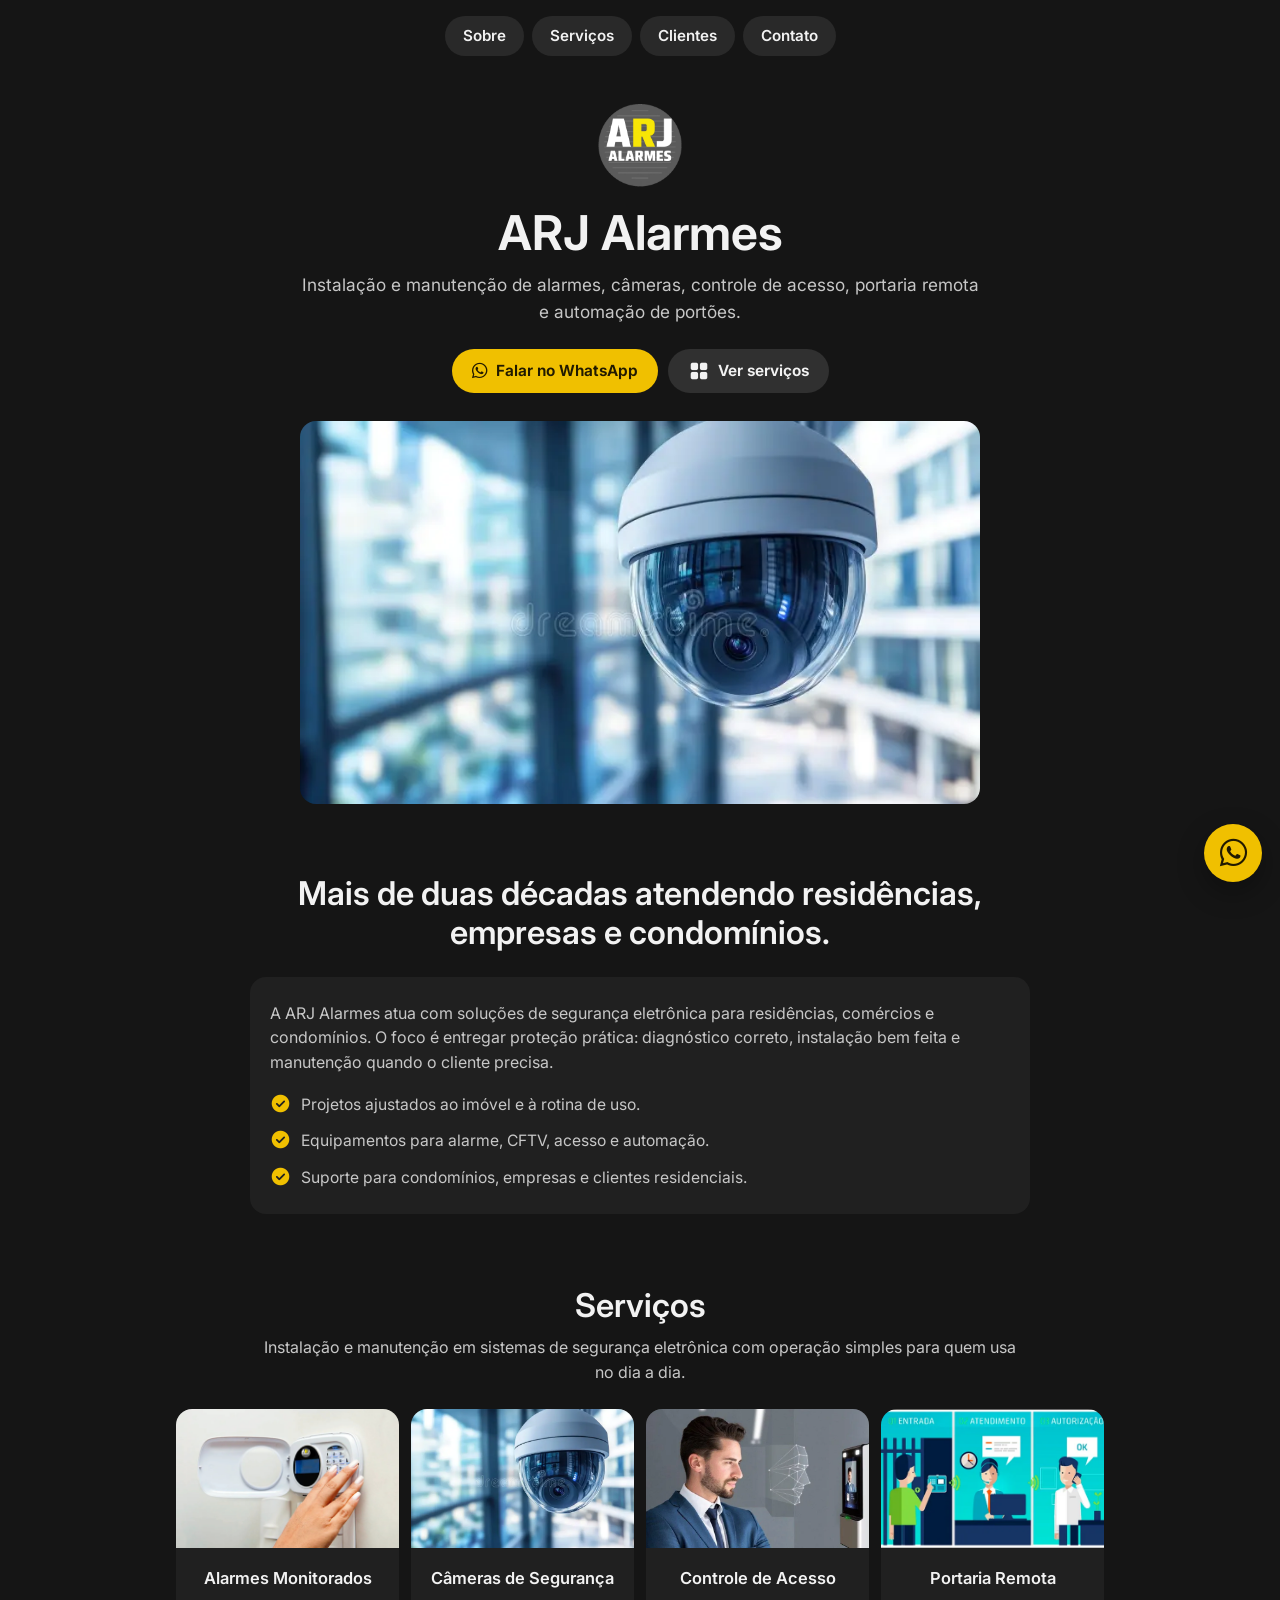
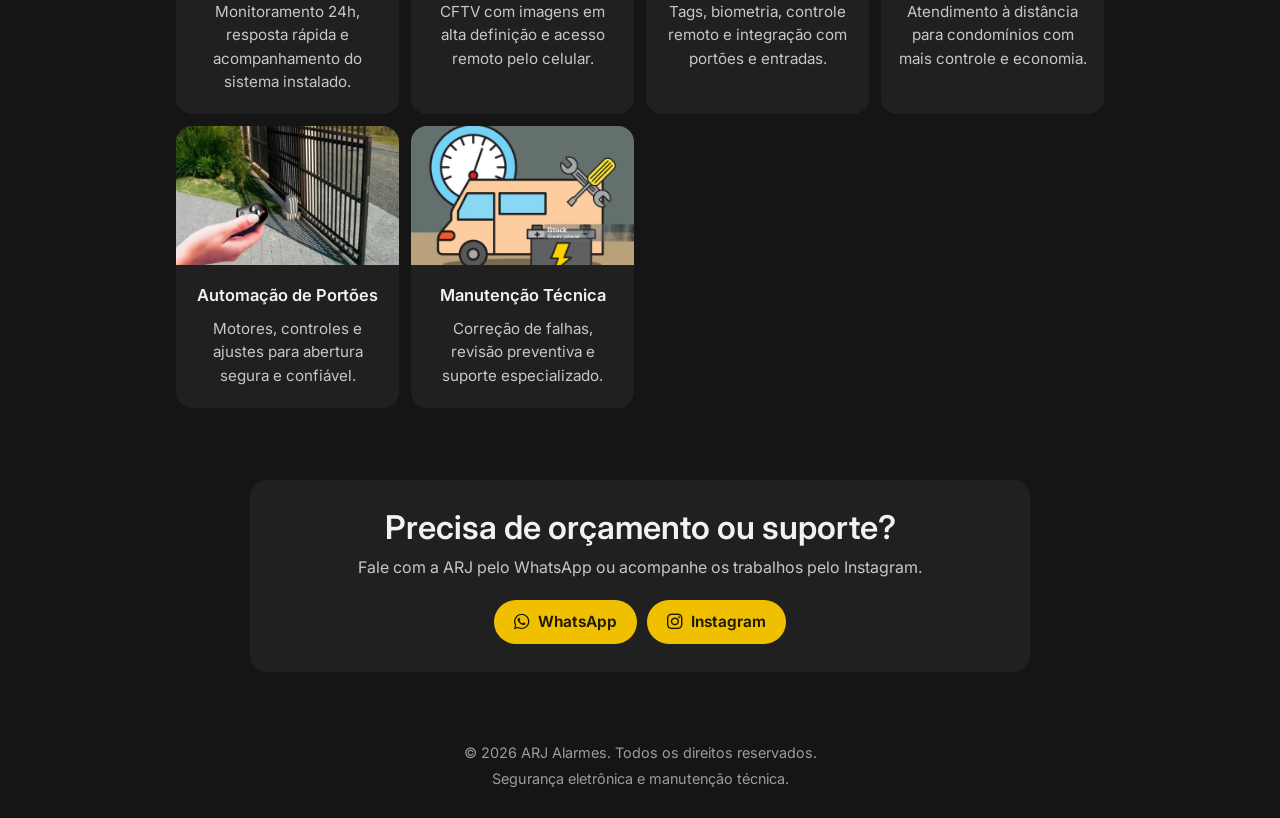
<file: index.html>
<!doctype html>
<html lang="pt-br">
<head>
  <meta charset="utf-8">
  <meta name="viewport" content="width=device-width, initial-scale=1">
  <meta name="theme-color" content="#151515">
  <title>ARJ Alarmes | Segurança Eletrônica</title>
  <meta name="description" content="Soluções em alarmes monitorados, câmeras, controle de acesso, portaria remota e automação de portões.">
  <meta property="og:type" content="website">
  <meta property="og:url" content="https://arjalarmes.com.br/">
  <meta property="og:title" content="ARJ Alarmes | Segurança Eletrônica">
  <meta property="og:description" content="Alarmes, câmeras, controle de acesso, portaria remota e automação de portões.">
  <meta property="og:image" content="https://arjalarmes.com.br/logo.webp">
  <meta property="og:image:alt" content="Logo da ARJ Alarmes">
  <meta name="twitter:card" content="summary_large_image">
  <link rel="preconnect" href="https://fonts.googleapis.com">
  <link rel="preconnect" href="https://fonts.gstatic.com" crossorigin>
  <link href="https://fonts.googleapis.com/css2?family=Inter:wght@400;500;600;700;800;900&family=Material+Symbols+Rounded:opsz,wght,FILL,GRAD@20..48,300..700,0..1,-50..200&display=swap" rel="stylesheet">
  <link href="https://cdnjs.cloudflare.com/ajax/libs/font-awesome/6.5.0/css/all.min.css" rel="stylesheet">
  <link rel="stylesheet" href="assets/site.css">
</head>
<body>
  <header class="site-header">
    <div class="nav-shell">
      <a class="brand" href="/" aria-label="ARJ Alarmes">
        <img src="logo.webp" alt="ARJ Alarmes">
        <span class="brand-text">
          <span class="brand-name">ARJ ALARMES</span>
          <span class="brand-line">Segurança eletrônica</span>
        </span>
      </a>
      <nav class="nav-links" aria-label="Navegação principal">
        <a href="#sobre">Sobre</a>
        <a href="#servicos">Serviços</a>
        <a href="clientes.html">Clientes</a>
        <a href="#contato">Contato</a>
      </nav>
    </div>
  </header>

  <main>
    <section class="hero container">
      <div class="hero-copy">
        <h1>ARJ Alarmes</h1>
        <p class="hero-lead">Instalação e manutenção de alarmes, câmeras, controle de acesso, portaria remota e automação de portões.</p>
        <div class="hero-actions">
          <a class="button primary" href="https://wa.me/5513997891861" target="_blank" rel="noopener">
            <i class="fa-brands fa-whatsapp" aria-hidden="true"></i>
            Falar no WhatsApp
          </a>
          <a class="button tonal" href="#servicos">
            <span class="material-symbols-rounded" aria-hidden="true">grid_view</span>
            Ver serviços
          </a>
        </div>
      </div>
      <div class="hero-media" aria-label="Serviços de segurança eletrônica">
        <div class="media-main">
          <img src="ilustrativo2.webp" alt="Câmera de segurança instalada">
        </div>
      </div>
    </section>

    <section class="section" id="sobre">
      <div class="container about-grid">
        <div class="section-heading">
          <h2>Mais de duas décadas atendendo residências, empresas e condomínios.</h2>
        </div>
        <div class="about-panel">
          <p class="about-text">A ARJ Alarmes atua com soluções de segurança eletrônica para residências, comércios e condomínios. O foco é entregar proteção prática: diagnóstico correto, instalação bem feita e manutenção quando o cliente precisa.</p>
          <ul class="check-list">
            <li><span class="material-symbols-rounded" aria-hidden="true">check_circle</span> Projetos ajustados ao imóvel e à rotina de uso.</li>
            <li><span class="material-symbols-rounded" aria-hidden="true">check_circle</span> Equipamentos para alarme, CFTV, acesso e automação.</li>
            <li><span class="material-symbols-rounded" aria-hidden="true">check_circle</span> Suporte para condomínios, empresas e clientes residenciais.</li>
          </ul>
        </div>
      </div>
    </section>

    <section class="section" id="servicos">
      <div class="container">
        <div class="section-heading">
          <h2>Serviços</h2>
          <p>Instalação e manutenção em sistemas de segurança eletrônica com operação simples para quem usa no dia a dia.</p>
        </div>
        <div class="services-grid">
          <article class="service-card">
            <img src="ilustrativo1.webp" alt="Sistema de alarme monitorado">
            <div class="service-card-body">
              <h3>Alarmes Monitorados</h3>
              <p>Monitoramento 24h, resposta rápida e acompanhamento do sistema instalado.</p>
            </div>
          </article>
          <article class="service-card">
            <img src="ilustrativo2.webp" alt="Câmeras de segurança">
            <div class="service-card-body">
              <h3>Câmeras de Segurança</h3>
              <p>CFTV com imagens em alta definição e acesso remoto pelo celular.</p>
            </div>
          </article>
          <article class="service-card">
            <img src="ilustrativo3.webp" alt="Controle de acesso eletrônico">
            <div class="service-card-body">
              <h3>Controle de Acesso</h3>
              <p>Tags, biometria, controle remoto e integração com portões e entradas.</p>
            </div>
          </article>
          <article class="service-card">
            <img src="ilustrativo4.webp" alt="Portaria remota">
            <div class="service-card-body">
              <h3>Portaria Remota</h3>
              <p>Atendimento à distância para condomínios com mais controle e economia.</p>
            </div>
          </article>
          <article class="service-card">
            <img src="ilustrativo5.webp" alt="Automação de portões">
            <div class="service-card-body">
              <h3>Automação de Portões</h3>
              <p>Motores, controles e ajustes para abertura segura e confiável.</p>
            </div>
          </article>
          <article class="service-card">
            <img src="ilustrativo6.webp" alt="Manutenção técnica">
            <div class="service-card-body">
              <h3>Manutenção Técnica</h3>
              <p>Correção de falhas, revisão preventiva e suporte especializado.</p>
            </div>
          </article>
        </div>
      </div>
    </section>

    <section class="section" id="contato">
      <div class="container">
        <div class="contact-card">
          <div>
            <h2>Precisa de orçamento ou suporte?</h2>
            <p>Fale com a ARJ pelo WhatsApp ou acompanhe os trabalhos pelo Instagram.</p>
          </div>
          <div class="contact-actions">
            <a class="button primary" href="https://wa.me/5513997891861" target="_blank" rel="noopener">
              <i class="fa-brands fa-whatsapp" aria-hidden="true"></i>
              WhatsApp
            </a>
            <a class="button tonal" href="https://instagram.com/arjalarmes" target="_blank" rel="noopener">
              <i class="fa-brands fa-instagram" aria-hidden="true"></i>
              Instagram
            </a>
          </div>
        </div>
      </div>
    </section>
  </main>

  <footer class="footer">
    <div class="container">
      <span>© 2026 ARJ Alarmes. Todos os direitos reservados.</span>
      <span>Segurança eletrônica e manutenção técnica.</span>
    </div>
  </footer>
  <a class="whatsapp-float" href="https://wa.me/5513997891861" target="_blank" rel="noopener" aria-label="Falar com a ARJ Alarmes no WhatsApp"><i class="fa-brands fa-whatsapp" aria-hidden="true"></i></a>
</body>
</html>
</file>
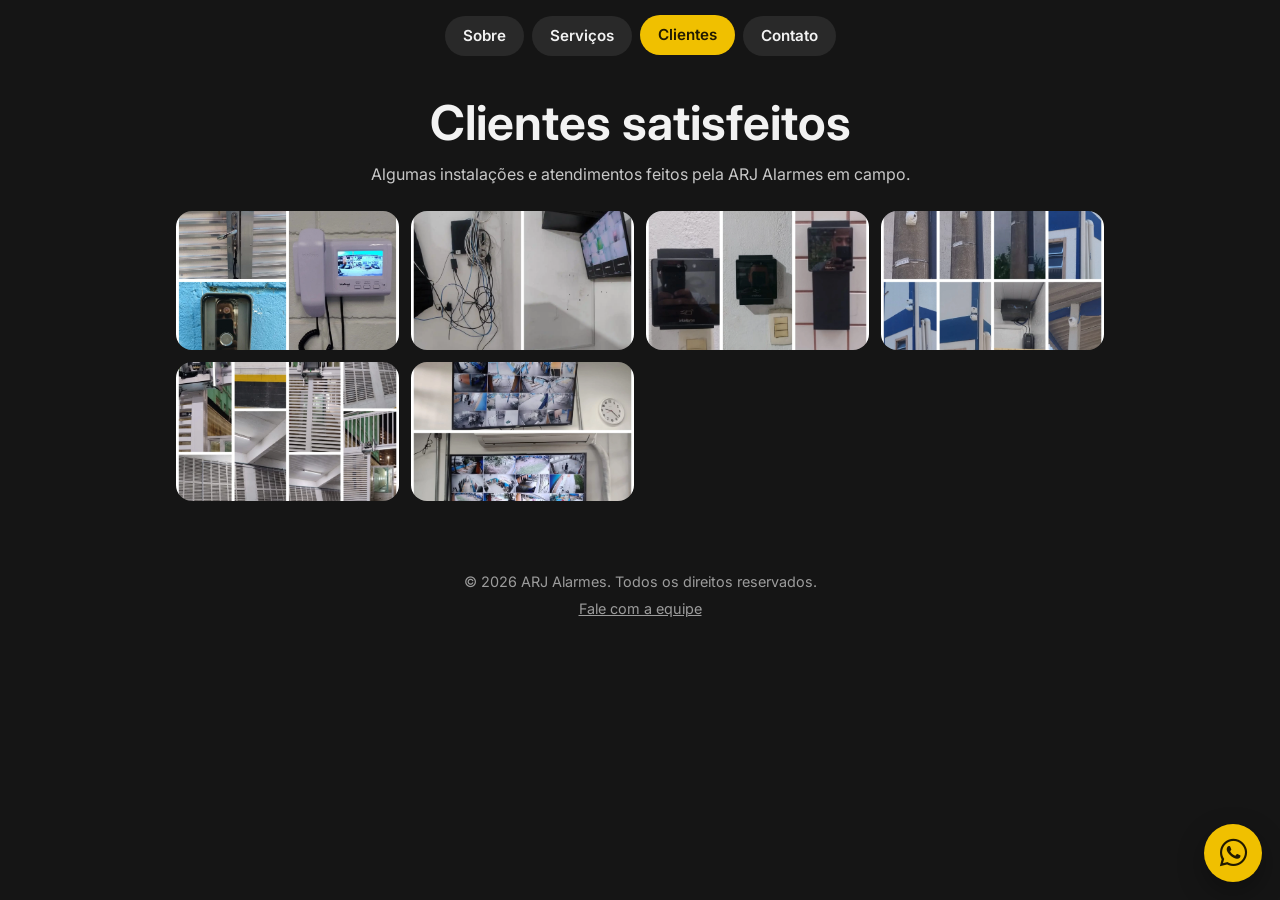
<file: clientes.html>
<!doctype html>
<html lang="pt-br">
<head>
  <meta charset="utf-8">
  <meta name="viewport" content="width=device-width, initial-scale=1">
  <meta name="theme-color" content="#151515">
  <title>Clientes Satisfeitos | ARJ Alarmes</title>
  <meta name="description" content="Registros de instalações e trabalhos realizados pela ARJ Alarmes.">
  <meta property="og:type" content="website">
  <meta property="og:url" content="https://arjalarmes.com.br/clientes.html">
  <meta property="og:title" content="Clientes Satisfeitos | ARJ Alarmes">
  <meta property="og:description" content="Registros de instalações e trabalhos realizados pela ARJ Alarmes.">
  <meta property="og:image" content="https://arjalarmes.com.br/logo.webp">
  <meta property="og:image:alt" content="Logo da ARJ Alarmes">
  <meta name="twitter:card" content="summary_large_image">
  <link rel="preconnect" href="https://fonts.googleapis.com">
  <link rel="preconnect" href="https://fonts.gstatic.com" crossorigin>
  <link href="https://fonts.googleapis.com/css2?family=Inter:wght@400;500;600;700;800;900&family=Material+Symbols+Rounded:opsz,wght,FILL,GRAD@20..48,300..700,0..1,-50..200&display=swap" rel="stylesheet">
  <link href="https://cdnjs.cloudflare.com/ajax/libs/font-awesome/6.5.0/css/all.min.css" rel="stylesheet">
  <link rel="stylesheet" href="assets/site.css">
</head>
<body>
  <header class="site-header">
    <div class="nav-shell">
      <a class="brand" href="index.html" aria-label="ARJ Alarmes">
        <img src="logo.webp" alt="ARJ Alarmes">
        <span class="brand-text">
          <span class="brand-name">ARJ ALARMES</span>
          <span class="brand-line">Segurança eletrônica</span>
        </span>
      </a>
      <nav class="nav-links" aria-label="Navegação principal">
        <a href="index.html#sobre">Sobre</a>
        <a href="index.html#servicos">Serviços</a>
        <a href="clientes.html" aria-current="page">Clientes</a>
        <a href="index.html#contato">Contato</a>
      </nav>
    </div>
  </header>

  <main>
    <section class="section compact">
      <div class="container">
        <div class="section-heading center">
          <h1>Clientes satisfeitos</h1>
          <p>Algumas instalações e atendimentos feitos pela ARJ Alarmes em campo.</p>
        </div>
        <div class="gallery-grid">
          <figure class="gallery-item"><img src="trabalho1.webp" alt="Trabalho realizado pela ARJ Alarmes 1"></figure>
          <figure class="gallery-item"><img src="trabalho2.webp" alt="Trabalho realizado pela ARJ Alarmes 2"></figure>
          <figure class="gallery-item"><img src="trabalho3.webp" alt="Trabalho realizado pela ARJ Alarmes 3"></figure>
          <figure class="gallery-item"><img src="trabalho4.webp" alt="Trabalho realizado pela ARJ Alarmes 4"></figure>
          <figure class="gallery-item"><img src="trabalho5.webp" alt="Trabalho realizado pela ARJ Alarmes 5"></figure>
          <figure class="gallery-item"><img src="trabalho6.webp" alt="Trabalho realizado pela ARJ Alarmes 6"></figure>
        </div>
      </div>
    </section>
  </main>

  <footer class="footer">
    <div class="container">
      <span>© 2026 ARJ Alarmes. Todos os direitos reservados.</span>
      <span><a href="index.html#contato">Fale com a equipe</a></span>
    </div>
  </footer>
  <a class="whatsapp-float" href="https://wa.me/5513997891861" target="_blank" rel="noopener" aria-label="Falar com a ARJ Alarmes no WhatsApp"><i class="fa-brands fa-whatsapp" aria-hidden="true"></i></a>
</body>
</html>
</file>
<file: assets/site.css>
*, *::before, *::after { box-sizing: border-box; margin: 0; padding: 0; }

:root {
  color-scheme: dark;
  --bg: #151515;
  --surface: #202020;
  --surface-high: #292929;
  --surface-highest: #333333;
  --text: #f2f2f2;
  --muted: #c7c7c7;
  --muted-soft: #9c9c9c;
  --primary: #f0c000;
  --primary-ink: #211a00;
  --secondary: #303030;
  --secondary-ink: #f2f2f2;
  --outline: #454545;
}

html { min-width: 320px; overflow-x: hidden; scroll-behavior: smooth; background: var(--bg); color: var(--text); }
body { min-height: 100vh; overflow-x: hidden; background: var(--bg); color: var(--text); font-family: Inter, Roboto, "Segoe UI", Arial, sans-serif; font-size: 16px; line-height: 1.55; }
img { display: block; max-width: 100%; }
a { color: inherit; }

.site-header { padding: 16px; }
.nav-shell { display: flex; justify-content: center; max-width: 960px; margin: 0 auto; }
.site-header .brand { display: none; }
.nav-links { display: flex; flex-wrap: wrap; justify-content: center; gap: 8px; }
.nav-links a {
  display: inline-flex; align-items: center; justify-content: center;
  min-height: 40px; padding: 0 18px; border-radius: 999px;
  background: var(--surface-high); color: var(--text);
  font-size: .95rem; font-weight: 600; text-decoration: none;
  transition: transform .16s ease, background-color .16s ease, color .16s ease;
}
.nav-links a:hover, .nav-links a:focus-visible, .nav-links a[aria-current="page"] { background: var(--primary); color: var(--primary-ink); transform: translateY(-1px); outline: none; }

.container { width: 100%; max-width: 960px; margin: 0 auto; padding: 0 16px; }
.hero { padding: 32px 16px 40px; text-align: center; }
.hero-copy { max-width: 760px; margin: 0 auto; }
.hero-copy::before { content: ""; display: block; width: 84px; height: 84px; margin: 0 auto 18px; background: url("../logo.webp") center / contain no-repeat; transition: transform .18s ease; }
.hero-copy::before:hover { transform: scale(1.03); }

h1, h2, h3, p, figure { margin: 0; }
h1 { margin-bottom: 12px; font-size: clamp(2rem, 4.8vw, 3rem); font-weight: 650; line-height: 1.12; }
.hero-lead { max-width: 680px; margin: 0 auto; color: var(--muted); font-size: 1.08rem; }
.hero-actions, .contact-actions { display: flex; flex-wrap: wrap; justify-content: center; gap: 10px; margin-top: 24px; }

.button {
  display: inline-flex; align-items: center; justify-content: center; gap: 8px;
  min-height: 44px; padding: 0 20px; border: 0; border-radius: 999px;
  background: var(--secondary); color: var(--secondary-ink);
  font-size: .96rem; font-weight: 650; text-decoration: none; white-space: nowrap;
  transition: transform .16s ease, box-shadow .16s ease, filter .16s ease;
}
.button.primary, .button[href*="wa.me"], .button[href*="instagram.com"] { background: var(--primary); color: var(--primary-ink); }
.button:hover, .button:focus-visible { transform: translateY(-1px); filter: brightness(1.04); box-shadow: 0 4px 14px rgba(0,0,0,.22); outline: none; }
.button .fa-brands { font-size: 1.12rem; }
.material-symbols-rounded { display: inline-block; font-family: "Material Symbols Rounded"; font-size: 22px; font-style: normal; font-variation-settings: "FILL" 1, "wght" 420, "GRAD" 0, "opsz" 24; line-height: 1; }

.hero-media { max-width: 680px; margin: 28px auto 0; }
.media-main, .about-panel, .contact-card, .service-card, .gallery-item { border-radius: 16px; background: var(--surface); }
.media-main, .service-card, .gallery-item { overflow: hidden; transition: transform .17s ease, box-shadow .17s ease, background-color .17s ease; }
.media-main:hover, .service-card:hover, .gallery-item:hover { transform: translateY(-2px); background: var(--surface-high); box-shadow: 0 8px 20px rgba(0,0,0,.2); }
.media-main img { width: 100%; aspect-ratio: 16 / 9; object-fit: cover; }
.service-card img, .gallery-item img, .media-main img { transition: transform .22s ease, filter .22s ease; }
.service-card:hover img, .gallery-item:hover img, .media-main:hover img { transform: scale(1.018); filter: brightness(1.04); }

.section { padding: 30px 0 42px; }
.section.compact { padding-top: 24px; }
.section-heading { max-width: 760px; margin: 0 auto 24px; text-align: center; }
h2 { margin-bottom: 10px; font-size: clamp(1.55rem, 3vw, 2.05rem); font-weight: 600; line-height: 1.2; }
.section-heading p, .about-text, .contact-card p { color: var(--muted); font-size: 1rem; }

.about-grid { display: block; }
.about-panel { max-width: 780px; margin: 0 auto; padding: 24px 20px; text-align: left; }
.check-list { display: grid; gap: 12px; margin-top: 18px; list-style: none; }
.check-list li { display: flex; gap: 10px; color: var(--muted); font-size: .98rem; }
.check-list .material-symbols-rounded { flex: 0 0 auto; color: var(--primary); font-size: 21px; }

.services-grid, .gallery-grid { display: grid; grid-template-columns: repeat(auto-fit, minmax(220px, 1fr)); gap: 12px; }
.service-card img, .gallery-item img { width: 100%; aspect-ratio: 16 / 10; object-fit: cover; }
.service-card-body { padding: 18px 16px 20px; text-align: center; }
.service-card h3 { margin-bottom: 8px; font-size: 1.03rem; font-weight: 600; transition: color .16s ease; }
.service-card:hover h3 { color: var(--primary); }
.service-card p { color: var(--muted); font-size: .95rem; }

.contact-card { max-width: 780px; margin: 0 auto; padding: 28px 20px; text-align: center; }
.contact-card h2 { margin-bottom: 8px; }
.contact-actions { margin-top: 20px; }
.footer { padding: 28px 16px; color: var(--muted-soft); font-size: .9rem; text-align: center; }
.footer .container { display: grid; gap: 4px; }

.whatsapp-float {
  position: fixed; right: 18px; bottom: 18px; z-index: 40;
  display: inline-flex; width: 58px; height: 58px; align-items: center; justify-content: center;
  border-radius: 50%; background: var(--primary); color: var(--primary-ink);
  font-size: 1.95rem; text-decoration: none; box-shadow: 0 10px 28px rgba(0,0,0,.32);
  transition: transform .16s ease, box-shadow .16s ease, filter .16s ease;
}
.whatsapp-float:hover, .whatsapp-float:focus-visible { transform: translateY(-2px) scale(1.03); filter: brightness(1.04); box-shadow: 0 14px 34px rgba(0,0,0,.38); outline: none; }

@media (max-width: 620px) {
  .site-header { padding: 14px 10px; }
  .hero { padding-top: 20px; }
  .hero-copy::before { width: 76px; height: 76px; }
  .hero-actions, .contact-actions { flex-direction: column; }
  .button { width: 100%; }
  .whatsapp-float { right: 14px; bottom: 14px; width: 54px; height: 54px; font-size: 1.8rem; }
}

@media (prefers-reduced-motion: reduce) {
  *, *::before, *::after { transition-duration: .01ms !important; animation-duration: .01ms !important; animation-iteration-count: 1 !important; scroll-behavior: auto !important; }
}

/* Garantia: botoes sem tom roxo. */
.button.tonal {
  background: #303030;
  color: #f2f2f2;
}

.button.tonal:hover,
.button.tonal:focus-visible {
  background: #3a3a3a;
  color: #ffffff;
}

.button[href*="instagram.com"] {
  background: var(--primary);
  color: var(--primary-ink);
}

/* Texto nao selecionavel, mantendo interacao de links/botoes. */
body {
  -webkit-user-select: none;
  user-select: none;
}
</file>
